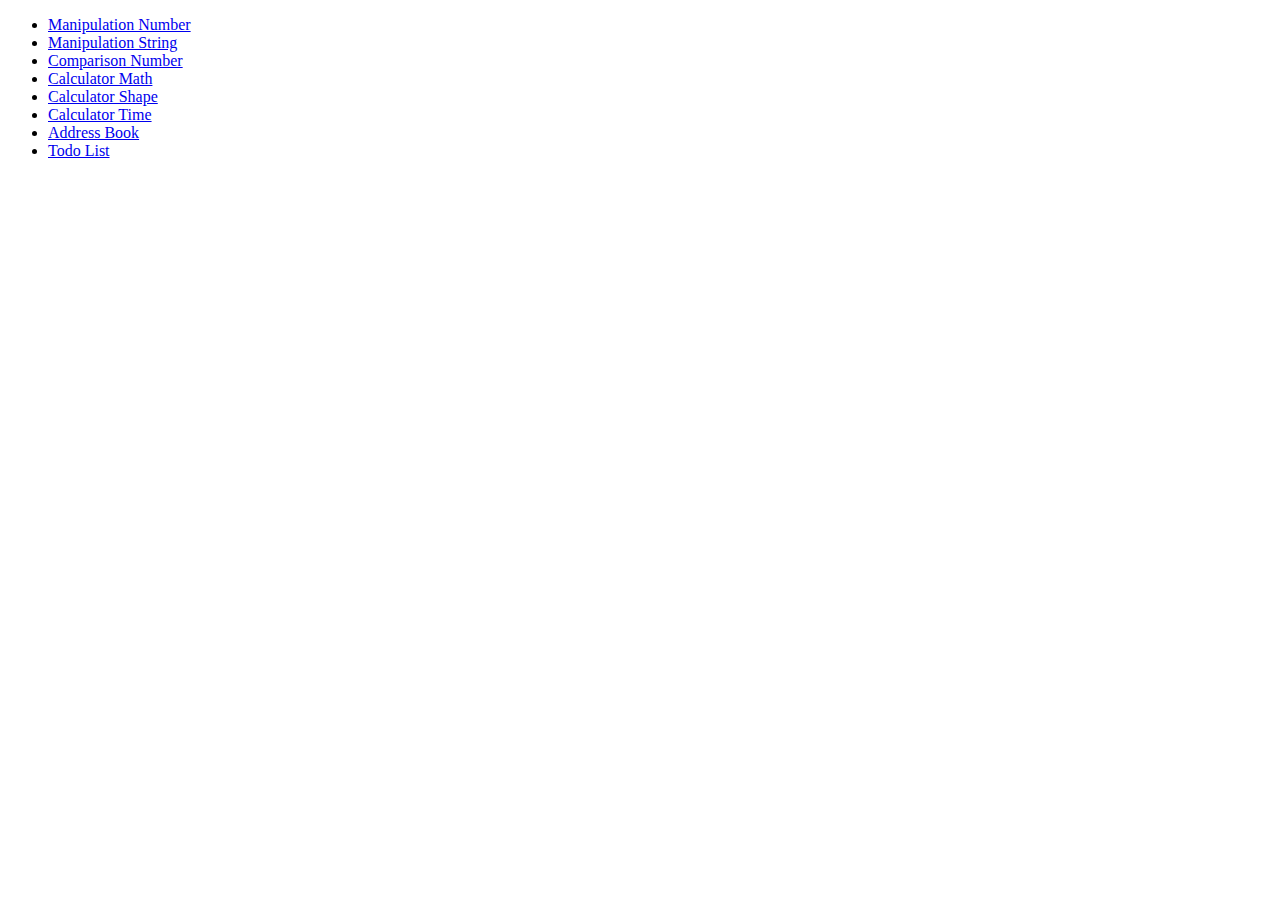
<file: index.html>
<!DOCTYPE html>
<html lang="en">

<head>
    <meta charset="UTF-8">
    <meta name="viewport" content="width=device-width, initial-scale=1.0">
    <meta http-equiv="X-UA-Compatible" content="ie=edge">
    <title>Haidar DOM</title>
</head>

<body>

    <div class="container">
        <ul>
            <li>
                <a href="manipulation-number">Manipulation Number</a>
            </li>
            <li>
                <a href="manipulation-string">Manipulation String</a>
            </li>
            <li>
                <a href="comparison-number">Comparison Number</a>
            </li>
            <li>
                <a href="calculator-math">Calculator Math</a>
            </li>
            <li>
                <a href="calculator-shape">Calculator Shape</a>
            </li>
            <li>
                <a href="calculator-time">Calculator Time</a>
            </li>
            <li>
                <a href="address-book">Address Book</a>
            </li>
            <li>
                <a href="todo-list">Todo List</a>
            </li>
        </ul>
    </div>

</body>

</html>
</file>
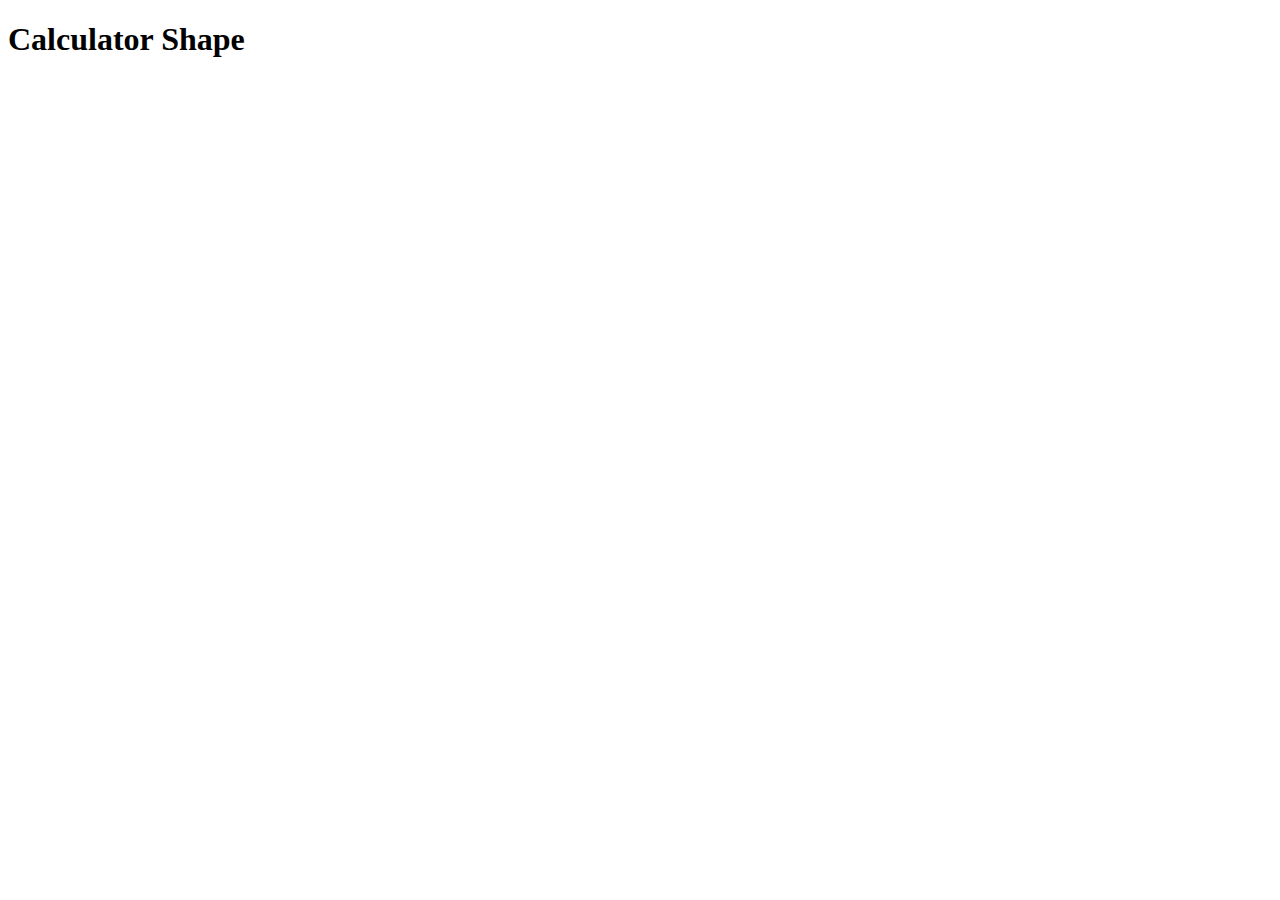
<file: calculator-shape/index.html>
<!DOCTYPE html>
<html lang="en">

<head>
    <meta charset="UTF-8">
    <meta name="viewport" content="width=device-width, initial-scale=1.0">
    <meta http-equiv="X-UA-Compatible" content="ie=edge">
    <title>Calculator Shape</title>
</head>

<body>

    <div id="container" class="container">
        <h1 id="title">
            Calculator Shape
        </h1>
    </div>

</body>

</html>
</file>
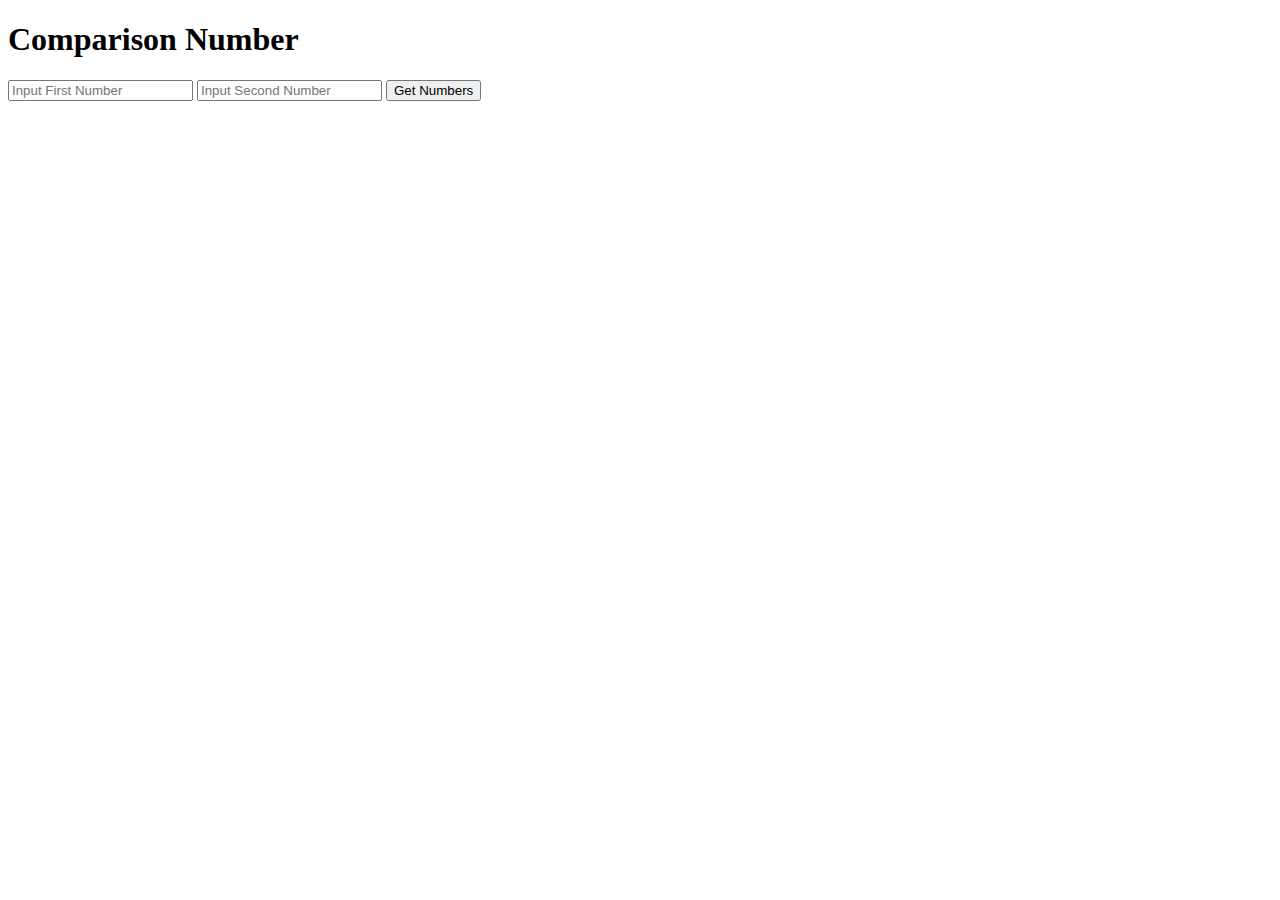
<file: comparison-number/index.html>
<!DOCTYPE html>
<html lang="en">

<head>
    <meta charset="UTF-8">
    <meta name="viewport" content="width=device-width, initial-scale=1.0">
    <meta http-equiv="X-UA-Compatible" content="ie=edge">
    <title>Comparison Number</title>
</head>

<body>

    <div id="container" class="container">
        <h1 id="title" class="huge">Comparison Number</h1>

        <form id="input">
            <input id="number-first" class="form-control" type="number" placeholder="Input First Number">
            <input id="number-second" class="form-control" type="number" placeholder="Input Second Number">
            <input id="number-button" type="button" value="Get Numbers" onClick="compareNumbers()">
        </form>

        <section id="output">
            <p id="output-paragraph"></p>
        </section>
    </div>

    <script src="index.js"></script>
</body>

</html>
</file>
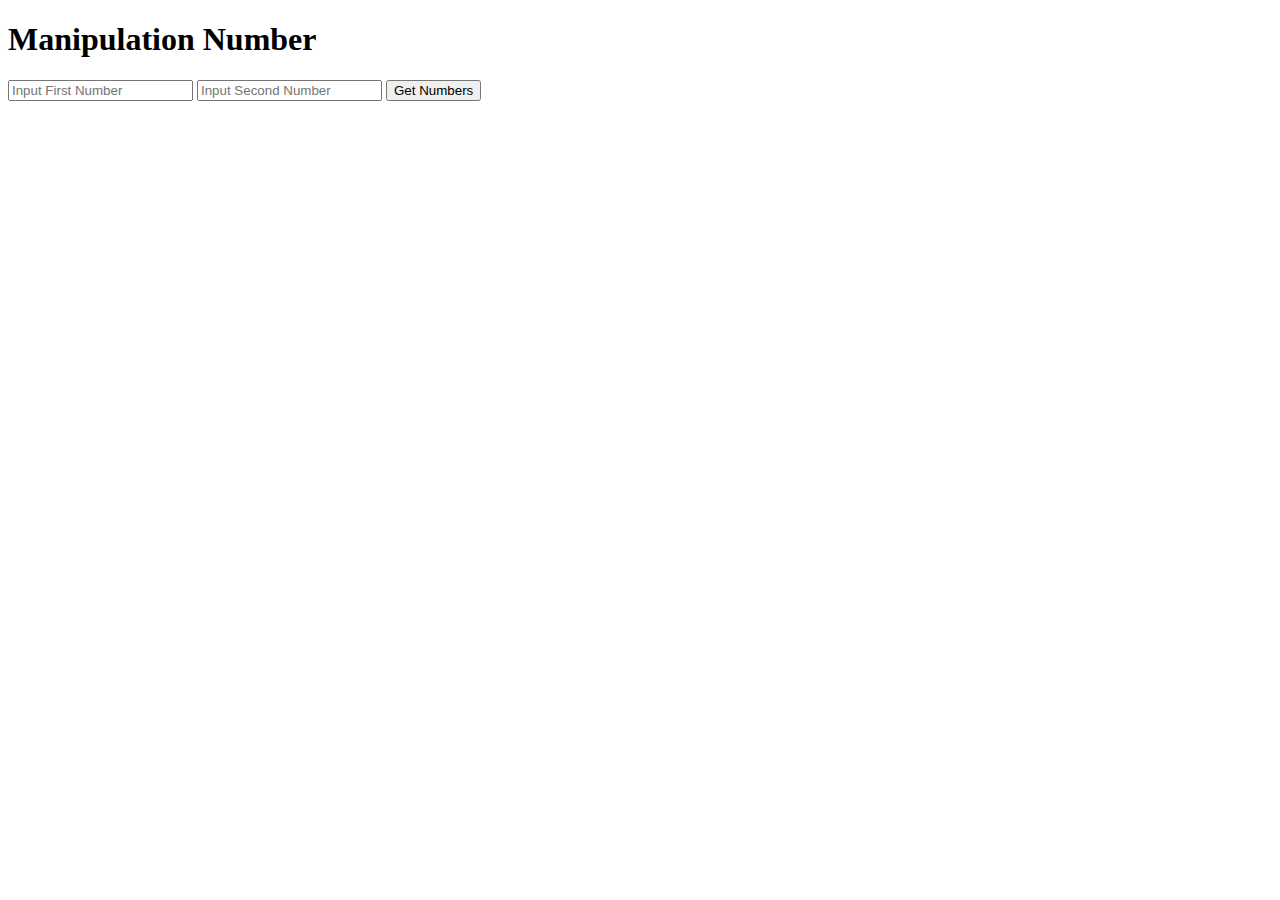
<file: manipulation-number/index.html>
<!DOCTYPE html>
<html lang="en">

<head>
    <meta charset="UTF-8">
    <meta name="viewport" content="width=device-width, initial-scale=1.0">
    <meta http-equiv="X-UA-Compatible" content="ie=edge">
    <title>Manipulation Number</title>
</head>

<body>

    <div id="container" class="container">
        <h1 id="title" class="huge">Manipulation Number</h1>

        <form id="input">
            <input id="number-first" class="form-control" type="number" placeholder="Input First Number">
            <input id="number-second" class="form-control" type="number" placeholder="Input Second Number">
            <input id="number-button" type="button" value="Get Numbers" onClick="getNumbers()">
        </form>

        <section id="output">
            <p id="output-paragraph"></p>
        </section>
    </div>

    <script src="index.js"></script>
</body>

</html>
</file>
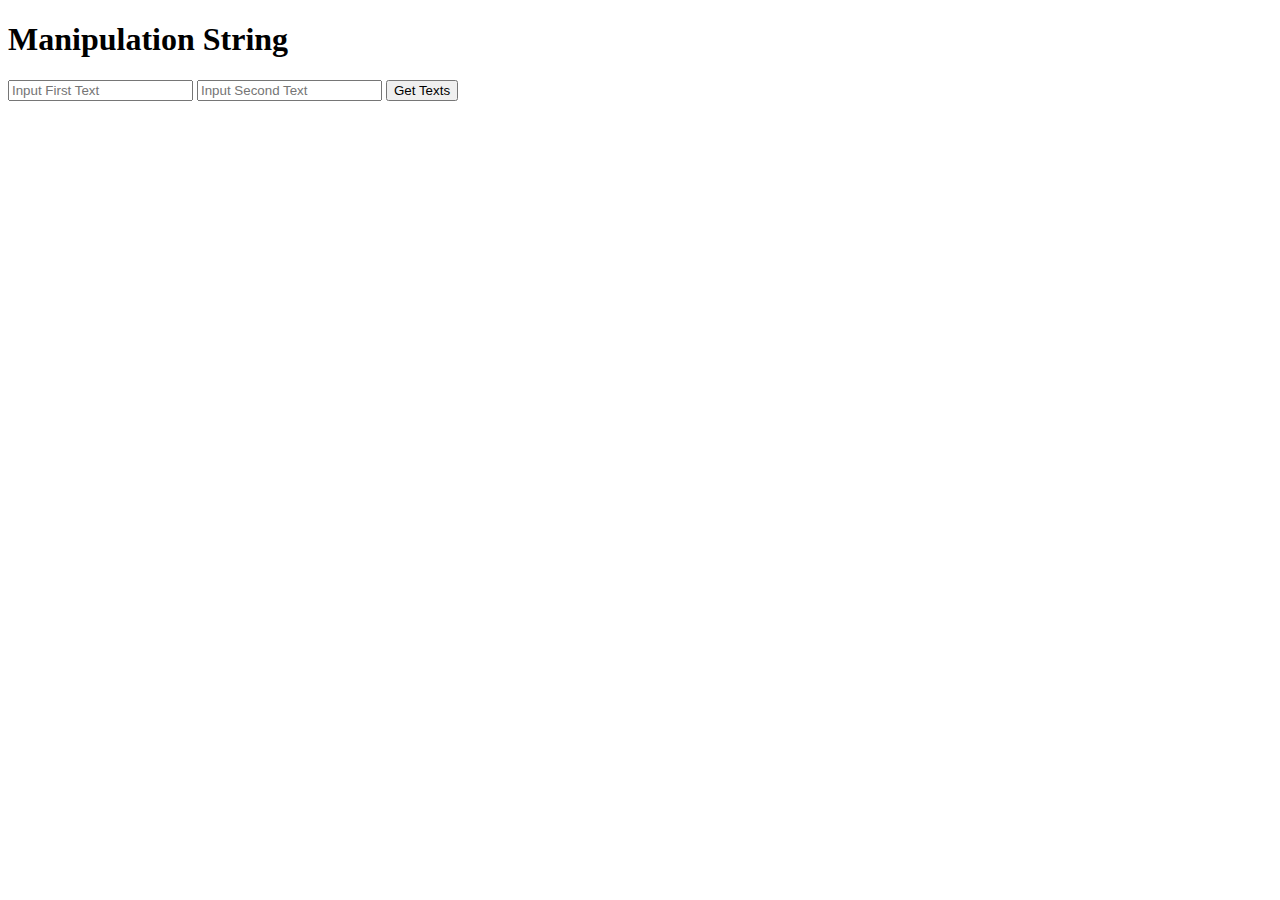
<file: manipulation-string/index.html>
<!DOCTYPE html>
<html lang="en">

<head>
    <meta charset="UTF-8">
    <meta name="viewport" content="width=device-width, initial-scale=1.0">
    <meta http-equiv="X-UA-Compatible" content="ie=edge">
    <title>Manipulation String</title>
</head>

<body>

    <div id="container" class="container">

        <h1 id="title" class="huge">
            Manipulation String
        </h1>

        <form id="input">
            <!-- INPUT FIELDS -->
            <input id="text-first" class="form-control" type="text" placeholder="Input First Text">
            <input id="text-second" class="form-control" type="text" placeholder="Input Second Text">
            <input id="text-button" type="button" value="Get Texts" onClick="getTexts()">
        </form>

        <section id="output">
            <p id="output-paragraph">
                <!-- OUTPUT -->
            </p>
        </section>

    </div>

    <script src="index.js"></script>
</body>

</html>
</file>
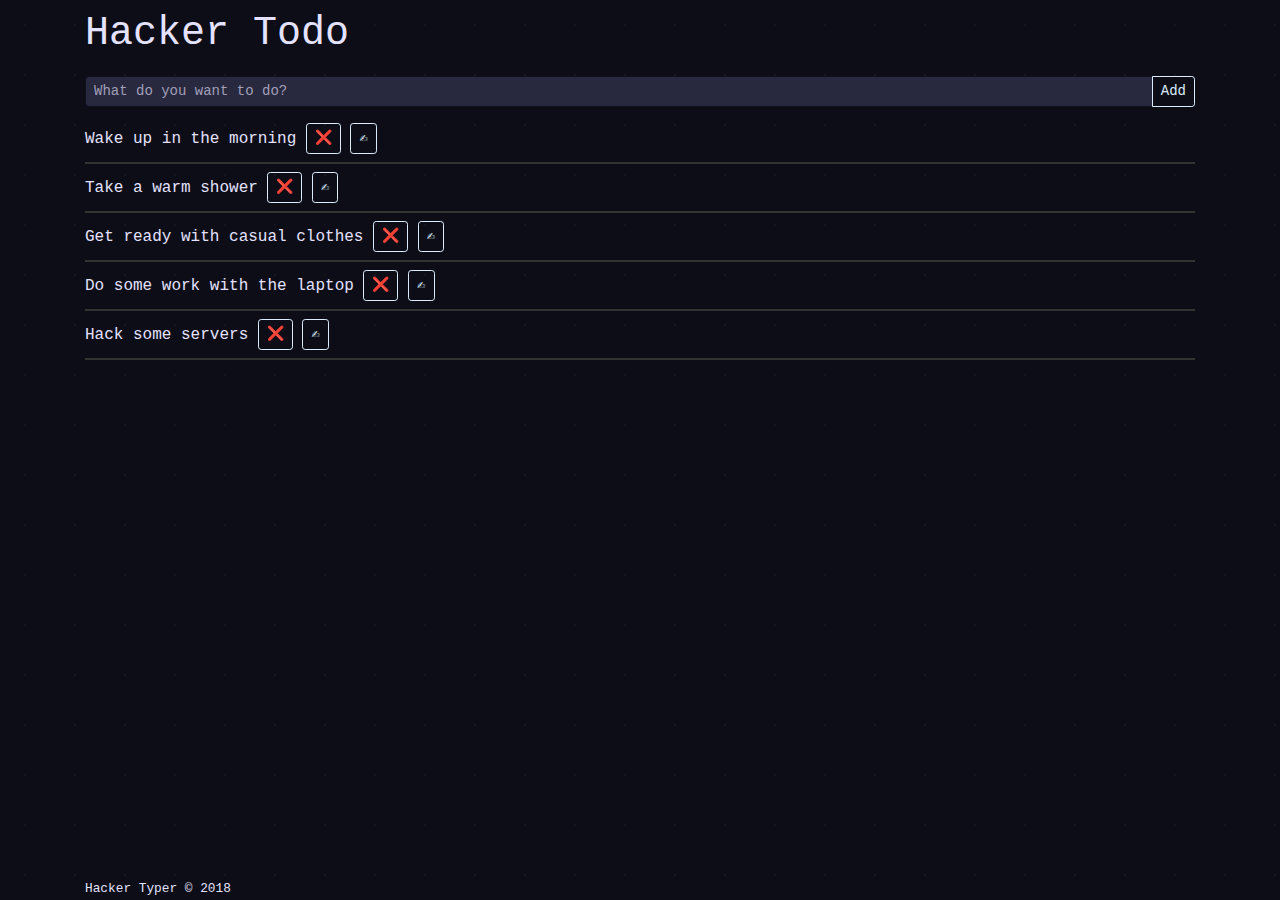
<file: todo-list/index.html>
<!DOCTYPE html>
<html lang="en">

<head>
    <meta charset="UTF-8">
    <meta name="viewport" content="width=device-width, initial-scale=1.0">
    <meta http-equiv="X-UA-Compatible" content="ie=edge">

    <title>Hacker Todo</title>

    <link rel="stylesheet" href="https://stackpath.bootstrapcdn.com/bootstrap/4.1.2/css/bootstrap.min.css" integrity="sha384-Smlep5jCw/wG7hdkwQ/Z5nLIefveQRIY9nfy6xoR1uRYBtpZgI6339F5dgvm/e9B" crossorigin="anonymous">
    <link rel="stylesheet" href="themes/css/bootstrap4-neon-glow.min.css">
    <link rel="stylesheet" href="index.css">
</head>

<body>

    <div id="container" class="container">

        <header id="header" class="header">
            <h1>Hacker Todo</h1>
        </header>

        <main id="todo-app" class="todo-app">

            <form id="todo-input" class="todo-input input-group mb-3">
                <input id="todo-text" type="text" name="todo-text" class="form-control form-control-sm" placeholder="What do you want to do?" aria-label="What do you want to do?" aria-describedby="basic-addon2">
                <div class="input-group-append">
                    <button id="todo-button" class="btn btn-outline-light btn-sm" type="button">Add</button>
                </div>
            </form>

            <section id="todo-output" class="todo-output">
                <div class="todo-item">
                    Wake up in the morning
                    <button class="delete btn btn-outline-light btn-sm">❌</button>
                    <button class="edit btn btn-outline-light btn-sm">✍</button>
                </div>
                <div class="todo-item">
                    Take a warm shower
                    <button class="delete btn btn-outline-light btn-sm">❌</button>
                    <button class="edit btn btn-outline-light btn-sm">✍</button>
                </div>
                <div class="todo-item">
                    Get ready with casual clothes
                    <button class="delete btn btn-outline-light btn-sm">❌</button>
                    <button class="edit btn btn-outline-light btn-sm">✍</button>
                </div>
                <div class="todo-item">
                    Do some work with the laptop
                    <button class="delete btn btn-outline-light btn-sm">❌</button>
                    <button class="edit btn btn-outline-light btn-sm">✍</button>
                </div>
                <div class="todo-item">
                    Hack some servers
                    <button class="delete btn btn-outline-light btn-sm">❌</button>
                    <button class="edit btn btn-outline-light btn-sm">✍</button>
                </div>
            </section>

        </main>

        <footer>
            <small>Hacker Typer &copy; 2018</small>
        </footer>

    </div>

    <script src="https://stackpath.bootstrapcdn.com/bootstrap/4.1.2/js/bootstrap.min.js" integrity="sha384-o+RDsa0aLu++PJvFqy8fFScvbHFLtbvScb8AjopnFD+iEQ7wo/CG0xlczd+2O/em" crossorigin="anonymous"></script>

</body>

</html>
</file>
<file: todo-list/index.css>
body {
    font-family: 'Courier New', Courier, monospace;
    font-weight: 400;
}

.container {
    display: flex;
    min-height: 100vh;
    flex-direction: column;
}

.header {
    margin: 10px 0;
}

.todo-app {
    flex: 1;
}

.todo-input {
    margin-bottom: 20px;
}

.todo-text {
    border: 1px solid #fff;
}

.todo-button {}

.todo-output {}

.todo-item {
    padding-bottom: 8px;
    border-bottom: 2px solid #333;
    margin-bottom: 8px;
}

.destroy {}

.update {}
</file>
